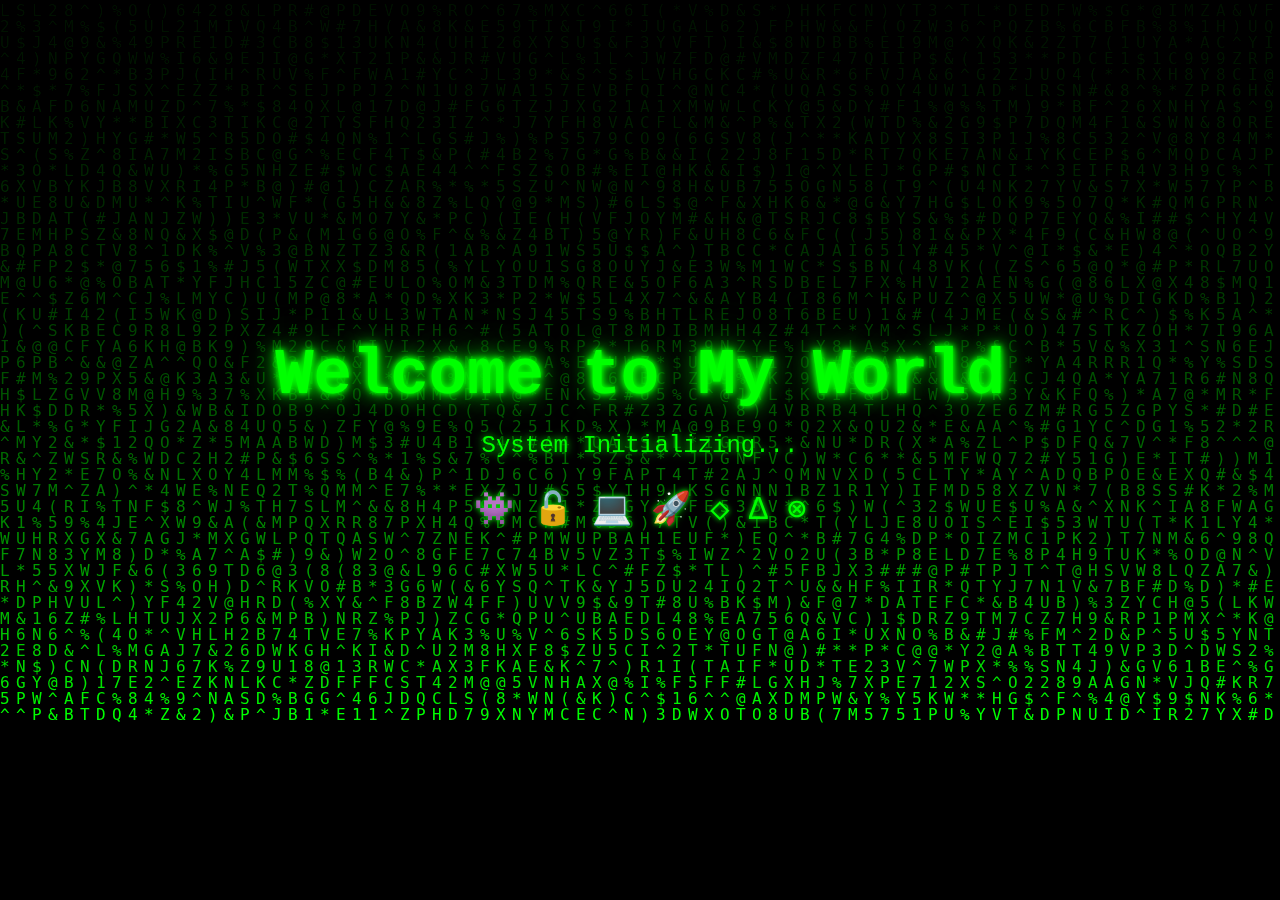
<file: index.html>
<!DOCTYPE html>
<html lang="en">
<head>
    <meta charset="UTF-8">
    <meta name="viewport" content="width=device-width, initial-scale=1.0">
    <title>Hacker Splash Screen</title>
    <link rel="stylesheet" href="styles.css">
</head>
<body>
    <div class="splash-screen">
        <canvas id="matrix"></canvas>
        <div class="splash-content">
            <h1 class="glow-text">Welcome to My World</h1>
            <p class="subtext">System Initializing...</p>
            <p class="emoji-row ">👾 🔓 💻 🚀 ◇ ∆ ⊗</p>
        </div>
    </div>
    <script src="script.js"></script>
</body>
</html>
</file>
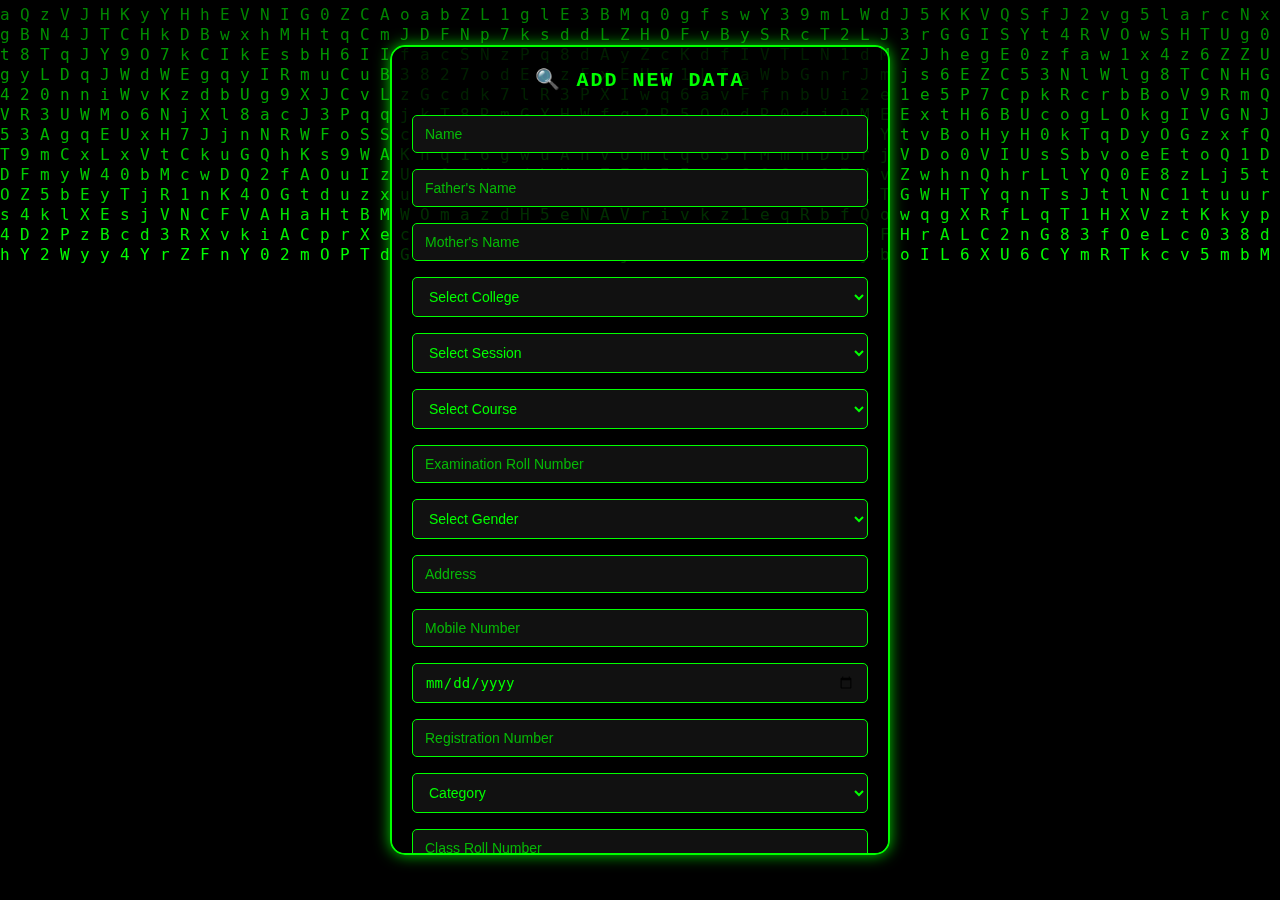
<file: addData/index.html>
<!DOCTYPE html>
<html lang="en">
<head>
  <meta charset="UTF-8">
  <meta name="viewport" content="width=device-width, initial-scale=1.0">
  <title>Hacker Themed Form</title>
  <link rel="stylesheet" href="styles.css">
</head>
<body>
  <!-- Matrix Canvas Background -->
  <canvas id="matrixCanvas"></canvas>

  <!-- Form Section -->

  
  <div class="form-wrapper">
    <div class="form-container">
      <h1 class="form-title">🔍 Add New Data</h1>
      <form id="addDataForm">
        <input type="text" placeholder="Name" required>
        <input type="text" placeholder="Father's Name" required>
        <input type="text" placeholder="Mother's Name" required>
        <select required>
          <option value="" disabled selected>Select College</option>
          <option value="College A">College A</option>
          <option value="College B">College B</option>
          <option value="College C">College C</option>
        </select>
        <select required>
          <option value="" disabled selected>Select Session</option>
          <option value="2022-2025">2022-2025</option>
          <option value="2023-2026">2023-2026</option>
          <option value="2024-2027">2024-2027</option>
        </select>
        <select required>
          <option value="" disabled selected>Select Course</option>
          <option value="BCA">BCA</option>
          <option value="BBA">BBA</option>
          <option value="Other">Other</option>
        </select>
        <input type="text" placeholder="Examination Roll Number" required>
        <select required>
          <option value="" disabled selected>Select Gender</option>
          <option value="Male">Male</option>
          <option value="Female">Female</option>
          <option value="Other">Other</option>
        </select>
        <input type="text" placeholder="Address" required>
        <input type="tel" placeholder="Mobile Number" required>
        <input type="date" placeholder="Date of Birth" required>
        <input type="text" placeholder="Registration Number" required>
        <select required>
          <option value="" disabled selected>Category</option>
          <option value="General">General</option>
          <option value="OBC">OBC</option>
          <option value="SC">SC</option>
          <option value="ST">ST</option>
        </select>
        <input type="text" placeholder="Class Roll Number" required>
        <button type="submit" class="submit-btn">➕ Add Data</button>
      </form>
    </div>
  </div>

  <script src="script.js"></script>
</body>
</html>
</file>
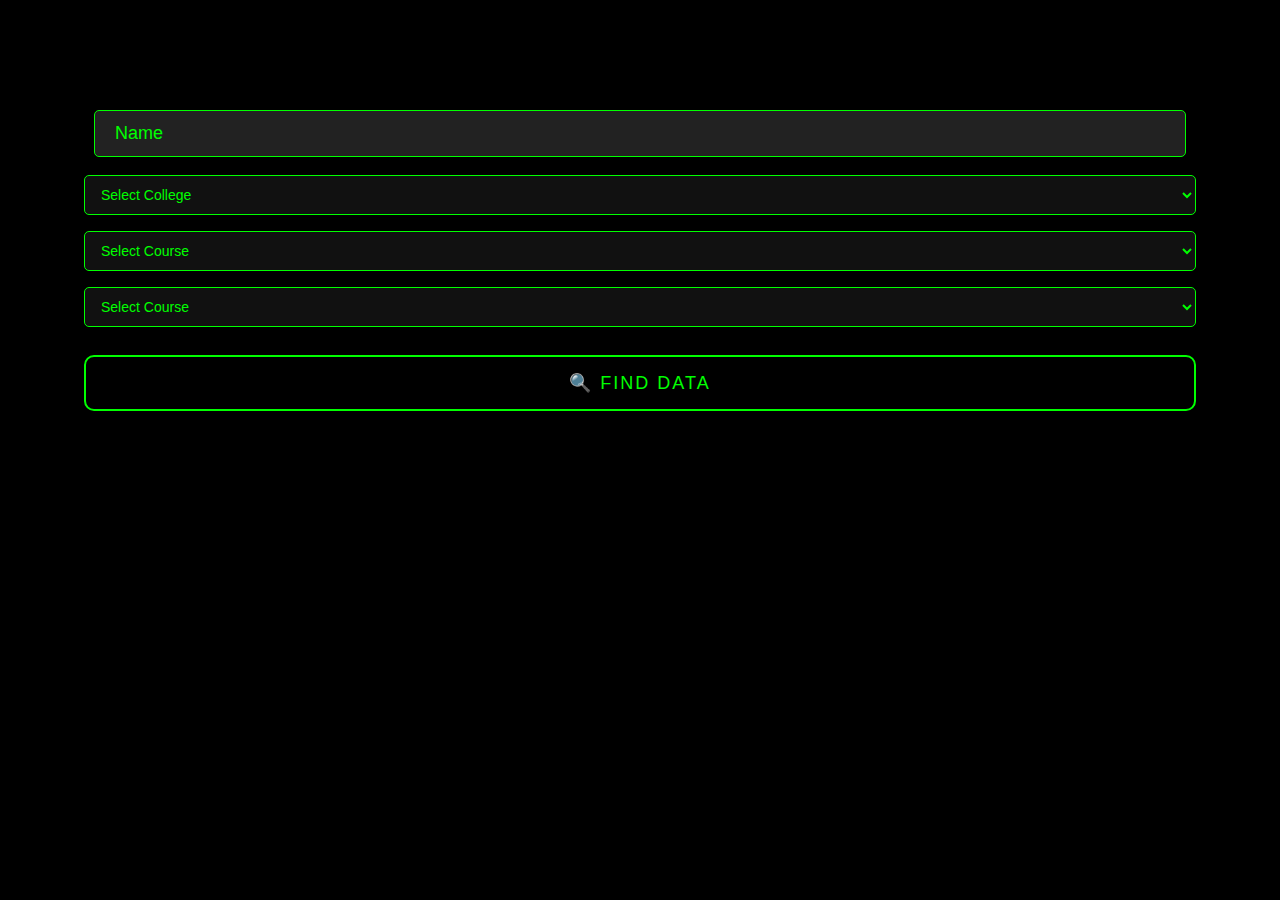
<file: DataSee/data.html>
<!DOCTYPE html>
<html lang="en">
<head>
  <meta charset="UTF-8">
  <meta name="viewport" content="width=device-width, initial-scale=1.0">
  <title>Hacker Filter Page</title>
  <link rel="stylesheet" href="styles.css">
</head>
<body>
  <!-- Matrix Canvas Background -->
  <canvas id="matrixCanvas"></canvas>

  <!-- Main Content -->
  <div class="content">
    <div class="filter-section">
      <input type="text" id="name" placeholder="Name" >
      <select required>
        <option value="" disabled selected>Select College</option>
        <option value="B.M.D. College, Dayalpur, Vaishali">B.M.D. College, Dayalpur, Vaishali</option>
        <option value="C.N. College, Sahebganj, Muzaffarpur">C.N. College, Sahebganj, Muzaffarpur</option>
        <option value="Deo Chand College, Hajipur, Vaishali">Deo Chand College, Hajipur, Vaishali</option>
        <option value="Dr. R.M.L.S. College, Muzaffarpur">Dr. R.M.L.S. College, Muzaffarpur</option>
        <option value="Dr. Shri Krishn Sinha Women's College, Motihari">Dr. Shri Krishn Sinha Women's College, Motihari</option>
        <option value="Examination Hall, B.R.A.Bihar University, Muzaffarpur">Examination Hall, B.R.A.Bihar University, Muzaffarpur</option>
        <option value="J.B.S.D. College, Bakuchi, Muzaffarpur">J.B.S.D. College, Bakuchi, Muzaffarpur</option>
        <option value="J.L.N.M. College, Ghorasahan (E.Champaran)">J.L.N.M. College, Ghorasahan (E.Champaran)</option>
        <option value="J.S. College, Chandauli">J.S. College, Chandauli</option>
        <option value="Jamuni Lal College, Hajipur">Jamuni Lal College, Hajipur</option>
        <option value="Jeewachh College, Motipur, Muzaffarpur">Jeewachh College, Motipur, Muzaffarpur</option>
        <option value="K.C.T.C. College, Raxaul (E.Champaran)">K.C.T.C. College, Raxaul (E.Champaran)</option>
        <option value="L.N. College, Bhagwanpur, Vaishali">L.N. College, Bhagwanpur, Vaishali</option>
        <option value="L.N.D. College, Motihari">L.N.D. College, Motihari</option>
        <option value="L.N.T.College, Muzaffarpur">L.N.T.College, Muzaffarpur</option>
        <option value="L.S.College, Muzaffarpur">L.S.College, Muzaffarpur</option>
        <option value="M.D.D.M College, Muzaffarpur">M.D.D.M College, Muzaffarpur</option>
        <option value="M.J.K. College, Bettiah">M.J.K. College, Bettiah</option>
        <option value="M.P.S. Science College, Muzaffarpur">M.P.S. Science College, Muzaffarpur</option>
        <option value="M.S. College, Motihari">M.S. College, Motihari</option>
        <option value="M.S.K.B. College, Muzaffarpur">M.S.K.B. College, Muzaffarpur</option>
        <option value="M.S.S.G. College, Areraj, E.Champaran">M.S.S.G. College, Areraj, E.Champaran</option>
        <option value="Muneshwar Singh Muneshwari Samta Mahavidyalaya, Jandaha (Vaishali)">Muneshwar Singh Muneshwari Samta Mahavidyalaya, Jandaha (Vaishali)</option>
        <option value="Nitishwar Mahavidyalaya, Muzaffarpur">Nitishwar Mahavidyalaya, Muzaffarpur</option>
        <option value="R.B.B.M College, Muzaffarpur">R.B.B.M College, Muzaffarpur</option>
        <option value="R.C. College, Sakra, Muzaffarpur">R.C. College, Sakra, Muzaffarpur</option>
        <option value="R.D.S. College, Muzaffarpur">R.D.S. College, Muzaffarpur</option>
        <option value="R.L.S.Y.College, Bettiah">R.L.S.Y.College, Bettiah</option>
        <option value="R.N. College, Hajipur">R.N. College, Hajipur</option>
        <option value="R.P.S. College, Chakeyaj, Vaishali">R.P.S. College, Chakeyaj, Vaishali</option>
        <option value="R.S.S. Mahila College, Sitamarhi">R.S.S. Mahila College, Sitamarhi</option>
        <option value="R.S.S. Science College, Sitamarhi">R.S.S. Science College, Sitamarhi</option>
        <option value="Rajkiya Degree Mahavidyalaya, Pakridayal, East Champaran">Rajkiya Degree Mahavidyalaya, Pakridayal, East Champaran</option>
        <option value="Rajkiya Degree Mahavidyalaya, Sheohar">Rajkiya Degree Mahavidyalaya, Sheohar</option>
        <option value="Rameshwar Mahavidyalaya, Muzaffarpur">Rameshwar Mahavidyalaya, Muzaffarpur</option>
        <option value="S.L.K. College, Sitamarhi">S.L.K. College, Sitamarhi</option>
        <option value="S.N.S. College, Motihari">S.N.S. College, Motihari</option>
        <option value="S.R.A.P. College, Barachakia, E.Champaran">S.R.A.P. College, Barachakia, E.Champaran</option>
        <option value="S.R.K.G. College, Sitamarhi">S.R.K.G. College, Sitamarhi</option>
        <option value="S.R.P.S. College, Jaintpur, Muzaffarpur">S.R.P.S. College, Jaintpur, Muzaffarpur</option>
        <option value="Sub Divisional Goverment Degree College, Bagha, West Champaran">Sub Divisional Goverment Degree College, Bagha, West Champaran</option>
        <option value="T.P. Verma College, Narkatiaganj, W.Champaran">T.P. Verma College, Narkatiaganj, W.Champaran</option>
        <option value="Vaishali Mahila College, Hajipur">Vaishali Mahila College, Hajipur</option>
      </select>
      
      <select required>
        <option value="" disabled selected>Select Course</option>
        <option value="BCA">BCA</option>
        <option value="BBA">BBA</option>  
        <option value="">Other</option>
      </select>
      <select required>
        <option value="" disabled selected>Select Course</option>
        <option value="1">1</option>
        <option value="2">2</option>  
        <option value="3">3</option>
        <option value="4">4</option>
        <option value="5">5</option>
        <option value="6">6</option>
      </select>
      
      <button class="find-btn" id="findButton">🔍 Find Data</button>
    </div>
    
    <!-- Display data vertically in blocks -->
    <div class="data-container" id="dataContainer">
      <!-- Data will be displayed here -->
    </div>
  </div>

  <script src="script.js"></script>
</body>
</html>
</file>
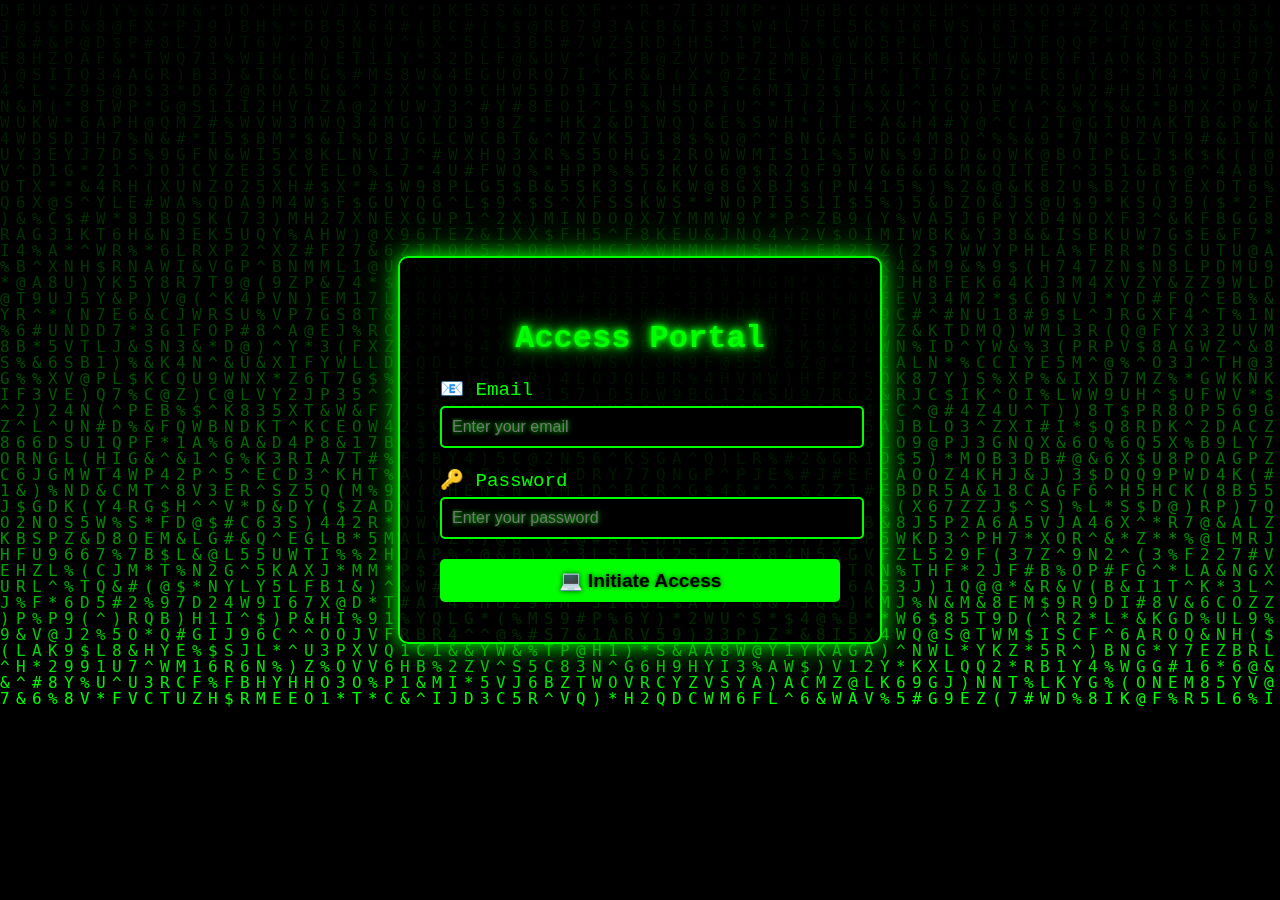
<file: login/login.html>
<!DOCTYPE html>
<html lang="en">
<head>
    <meta charset="UTF-8">
    <meta name="viewport" content="width=device-width, initial-scale=1.0">
    <title>Hacker Login Page</title>
    <link rel="stylesheet" href="styles.css">
</head>
<body>
    <div class="login-container">
        <canvas id="matrix"></canvas>
        <div class="login-box">
            <h1 class="glow-text">Access Portal</h1>
            <form>
                <div class="input-group">
                    <label for="email">📧 Email</label>
                    <input type="email" id="email" placeholder="Enter your email" required>
                </div>
                <div class="input-group">
                    <label for="password">🔑 Password</label>
                    <input type="password" id="password" placeholder="Enter your password" required>
                </div>
                <button type="submit" class="login-button">💻 Initiate Access</button>
            </form>
        </div>
    </div>
    <script src="script.js"></script>
</body>
</html>
</file>
<file: styles.css>
/* General Reset */
body, html {
    margin: 0;
    padding: 0;
    box-sizing: border-box;
    font-family: 'Courier New', Courier, monospace;
    background: black;
    color: #00ff00;
    overflow: hidden;
}

/* Matrix Effect Canvas */
#matrix {
    position: absolute;
    top: 0;
    left: 0;
    width: 100%;
    height: 100%;
    z-index: 0;
    background: black;
}

/* Splash Screen */
.splash-screen {
    position: relative;
    height: 100vh;
    display: flex;
    justify-content: center;
    align-items: center;
}

/* Splash Content */
.splash-content {
    position: relative;
    z-index: 2;
    text-align: center;
}

/* Title */
.glow-text {
    font-size: 4rem;
    margin: 0;
    text-shadow: 
        0 0 5px #00ff00, 
        0 0 10px #00ff00, 
        0 0 20px #00ff00, 
        0 0 40px #004d00, 
        0 0 80px #004d00;
}

/* Subtext */
.subtext {
    font-size: 1.5rem;
    margin-top: 20px;
    text-shadow: 0 0 5px #004d00, 0 0 10px #00ff00;
}

/* Emojis */
.emoji-row {
    font-size: 2rem;
    margin-top: 30px;
    text-shadow: 0 0 5px #00ff00, 0 0 10px #004d00;
}
</file>
<file: addData/styles.css>
/* Reset basic styles */
* {
    margin: 0;
    padding: 0;
    box-sizing: border-box;
  }
  
  body {
    font-family: 'Courier New', monospace;
    background-color: black;
    color: #00ff00;
    overflow: hidden;
    height: 100vh;
    display: flex;
    justify-content: center;
    align-items: center;
    position: relative;
  }
  
  /* Matrix Animation Canvas */
  #matrixCanvas {
    position: absolute;
    top: 0;
    left: 0;
    width: 100%;
    height: 100%;
    z-index: -1;
  }
  
  /* Wrapper for Scrolling */
  .form-wrapper {
    width: 100%;
    max-width: 500px;
    height: 90%;
    overflow-y: auto;
    border: 2px solid #00ff00;
    border-radius: 15px;
    background: rgba(0, 0, 0, 0.8);
    box-shadow: 0 0 15px rgba(0, 255, 0, 0.8);
    padding: 10px;
  }
  
  /* Form Container */
  .form-container {
    text-align: center;
    padding: 10px;
  }
  
  .form-title {
    color: #00ff00;
    margin-bottom: 15px;
    font-size: 20px;
    text-transform: uppercase;
    letter-spacing: 2px;
  }
  
  /* Form Input Styles */
  form input,
  form select {
    background-color: #111;
    color: #00ff00;
    border: 1px solid #00ff00;
    padding: 10px 12px;
    margin: 8px 0;
    width: 100%;
    font-size: 14px;
    border-radius: 5px;
    outline: none;
  }
  
  form input::placeholder {
    color: #00ff00;
    opacity: 0.7;
  }
  
  form select {
    cursor: pointer;
  }
  
  form input:focus,
  form select:focus {
    border-color: #00ff00;
    box-shadow: 0 0 5px rgba(0, 255, 0, 0.7);
  }
  
  /* Submit Button */
  .submit-btn {
    background-color: #000;
    color: #00ff00;
    font-size: 16px;
    padding: 10px 20px;
    margin-top: 10px;
    border: 2px solid #00ff00;
    border-radius: 10px;
    cursor: pointer;
    text-transform: uppercase;
    letter-spacing: 2px;
    position: relative;
    overflow: hidden;
    transition: all 0.2s ease-in-out;
  }
  
  .submit-btn:hover {
    background-color: #111;
    color: #00ff00;
    box-shadow: 0 0 15px rgba(0, 255, 0, 0.8);
    transform: scale(1.05);
  }
  
  .submit-btn:active {
    transform: scale(0.95);
  }
  
  /* Responsive Design */
  @media (max-width: 768px) {
    .form-wrapper {
      max-width: 400px;
    }
  }
  
  @media (max-width: 480px) {
    .form-title {
      font-size: 18px;
    }
  
    form input,
    form select {
      font-size: 12px;
    }
  
    .submit-btn {
      font-size: 14px;
    }
  }
</file>
<file: DataSee/styles.css>
/* Reset basic styles */
* {
  margin: 0;
  padding: 0;
  box-sizing: border-box;
}

body {
  font-family: "Courier New", monospace;
  background-color: black;
  color: #00ff00;
  overflow: hidden;
  height: 100vh;
  display: flex;
  justify-content: center;
  align-items: center;
  flex-direction: column;
  position: relative;
}

/* Canvas for Matrix Effect */
#matrixCanvas {
  position: absolute;
  top: 0;
  left: 0;
  width: 100%;
  height: 100%;
  z-index: -1;
}

/* Content Styling */
.content {
  z-index: 1;
  width: 90%;
  max-width: 1200px;
  padding: 20px;
  text-align: center;
  color: #00ff00;
}

.filter-section {
  margin-bottom: 30px;
  display: flex;
  flex-direction: column;
}

.filter-section input {
  background-color: #222;
  color: #00ff00;
  border: 1px solid #00ff00;
  padding: 12px 20px;
  margin: 10px;
  /* width:100%; */
  font-size: 18px;
  border-radius: 5px;
}

.filter-section input::placeholder {
  color: #00ff00;
}

.find-btn {
    background-color: #000;
    color: #00ff00;
    font-size: 18px;
    padding: 15px 30px;
    margin-top: 20px;
    border: 2px solid #00ff00;
    border-radius: 10px;
    cursor: pointer;
    text-transform: uppercase;
    letter-spacing: 2px;
    position: relative;
    overflow: hidden;
    display: inline-flex;
    align-items: center;
    justify-content: center;
    gap: 10px;
  }
  
  /* Neon Glow Effect */
  .find-btn::before {
    content: '';
    position: absolute;
    top: 0;
    left: 0;
    width: 100%;
    height: 100%;
    background: radial-gradient(circle, rgba(0, 255, 0, 0.2) 0%, rgba(0, 0, 0, 0.8) 70%);
    border-radius: 10px;
    z-index: -1;
    transition: 0.3s;
  }
  
  .find-btn:hover::before {
    filter: blur(10px);
  }
  
  .find-btn:hover {
    background-color: #111;
    color: #00ff00;
    box-shadow: 0 0 15px rgba(0, 255, 0, 0.8);
    transform: scale(1.05);
  }
  
  .find-btn:active {
    transform: scale(0.95);
  }
  

/* Data Container Styling */
.data-container {
  width: 100%;
  max-width: 1000px;
  margin-top: 20px;
  overflow-y: scroll;
  height: 40vh;
}

.content select {
    background-color: #111;
    color: #00ff00;
    border: 1px solid #00ff00;
    padding: 10px 12px;
    margin: 8px 0;
    width: 100%;
    font-size: 14px;
    border-radius: 5px;
    outline: none;
  }
  
  form input::placeholder {
    color: #00ff00;
    opacity: 0.7;
  }
  
  form select {
    cursor: pointer;
  }
  
  form input:focus,
  form select:focus {
    border-color: #00ff00;
    box-shadow: 0 0 5px rgba(0, 255, 0, 0.7);
  }
  

.data-item {
  background-color: #111;
  margin: 20px 0;
  padding: 20px;
  border-radius: 10px;
  border: 1px solid #00ff00;
  display: flex;
  align-items: center;
  justify-content: flex-start;
  gap: 20px;
  box-shadow: 0 0 15px rgba(0, 255, 0, 0.3);
}

.data-item img {
  border-radius: 50%;
  width: 80px;
  height: 80px;
  object-fit: cover;
}

.data-item .info {
  color: #00ff00;
  text-align: left;
  flex-grow: 1;
}

.data-item .info p {
  margin: 5px 0;
  font-size: 16px;
}

/* Scrollbar Styling */
::-webkit-scrollbar {
  width: 12px;
}

::-webkit-scrollbar-thumb {
  background: #00ff00;
  border-radius: 10px;
}

::-webkit-scrollbar-track {
  background: #222;
}

@media screen and (max-width: 425px) {
  .data-item {
    flex-direction: column;
  }
  .filter-section input::placeholder {
    font-size: 12px;
  }
}
</file>
<file: login/styles.css>
/* General Reset */
body, html {
    margin: 0;
    padding: 0;
    box-sizing: border-box;
    font-family: 'Courier New', Courier, monospace;
    background: black;
    color: #00ff00;
    overflow: hidden;
}

/* Matrix Effect Canvas */
#matrix {
    position: absolute;
    top: 0;
    left: 0;
    width: 100%;
    height: 100%;
    z-index: 0;
    background: black;
}

/* Login Container */
.login-container {
    position: relative;
    display: flex;
    justify-content: center;
    align-items: center;
    height: 100vh;
    z-index: 1;
}

/* Login Box */
.login-box {
    background: rgba(0, 0, 0, 0.8);
    padding: 40px;
    border: 2px solid #00ff00;
    border-radius: 10px;
    text-align: center;
    width: 100%;
    max-width: 400px;
    z-index: 2;
    box-shadow: 0 0 20px #00ff00, 0 0 50px #004d00;
}

/* Title */
.glow-text {
    font-size: 2rem;
    margin-bottom: 20px;
    text-shadow: 
        0 0 5px #00ff00, 
        0 0 10px #00ff00, 
        0 0 20px #00ff00, 
        0 0 40px #004d00, 
        0 0 80px #004d00;
}

/* Input Group */
.input-group {
    margin-bottom: 20px;
    text-align: left;
}

.input-group label {
    display: block;
    margin-bottom: 5px;
    font-size: 1.2rem;
    color: #00ff00;
}

.input-group input {
    width: 100%;
    padding: 10px;
    border: 2px solid #00ff00;
    border-radius: 5px;
    background: black;
    color: #00ff00;
    font-size: 1rem;
    text-shadow: 0 0 5px #00ff00;
    outline: none;
}

.input-group input:focus {
    box-shadow: 0 0 10px #00ff00, 0 0 20px #004d00;
}

/* Login Button */
.login-button {
    width: 100%;
    padding: 10px 20px;
    border: none;
    border-radius: 5px;
    background: #00ff00;
    color: black;
    font-size: 1.2rem;
    font-weight: bold;
    cursor: pointer;
    text-shadow: 0 0 5px #004d00;
    transition: all 0.3s ease-in-out;
}

.login-button:hover {
    background: black;
    color: #00ff00;
    border: 2px solid #00ff00;
    box-shadow: 0 0 10px #00ff00, 0 0 20px #004d00;
}
</file>
